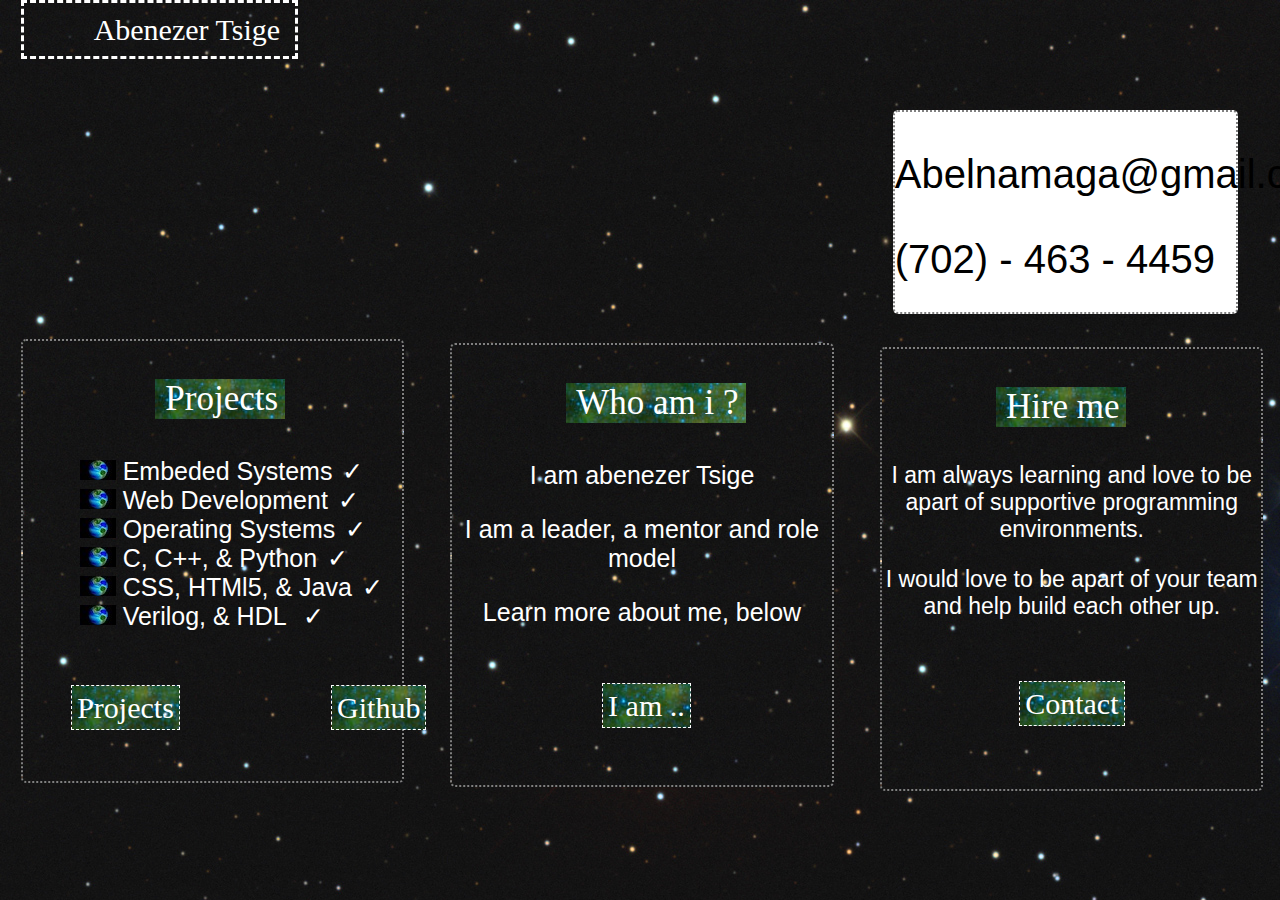
<file: Mysite/hireme.html>
<!DOCTYPE html>
<html lang="en">
<head>
    <meta charset="UTF-8">
     <meta http-equiv="refresh" content="5">
    <title>Abenezer Tsige</title>
    <link rel="stylesheet" href="main.css">
</head>

<body>
	
    <div class="homebox">
         <a class="title-mename" href="main.html">Abenezer Tsige</a>
    </div>
    
    <div class="mycontact">
        <p>Abelnamaga@gmail.com</p>
        <p>(702) - 463 - 4459</p>
    </div>

     <div class="parentBox">

        <div class="projbox">
            <p class="proj"> Projects</p>
                <ul>
                    <li>Embeded Systems</li>  
                    <li>Web Development</li> 
                    <li>Operating Systems</li>  
                    <li>C, C++, & Python</li>
                    <li>CSS, HTMl5, & Java</li>
                    <li>Verilog, & HDL </li>
                </ul>  
        </div>

        <div class="whoamibox">
            <p class="whoami">Who am i ?</p>
            <div class="aboutme">
                <p>I am abenezer Tsige</p>
                <p>I am a leader, a mentor and role model</p> 
                <p>Learn more about me, below</p>
            </div>
        </div>
      

        <div class="hiremebox">
        
            <p class="hireme">Hire me</p>
            <div class="abouthire">
               <p>
                    I am always learning and love to be apart of supportive programming environments.
                </p>
                <p> 
                    I would love to be apart of your team and help build each other up.
                </p>

            </div>
        </div>
    </div>

    <div class="plink">
        <div class="projgit">
                <a class="proj-link" href="projects.html">Projects</a>
                <a class="gitlink" href="https://github.com/Ayertena/SCABY">Github</a> 
            </div>  
        <div class="iambox">
            <a class="iam" href="iam.html">I am ..</a>
        </div>
        <div class="cbox">
            <a class="contact" href="hireme.html">Contact</a>
        </div>
    </div>
    
</body>
</html>
</file>
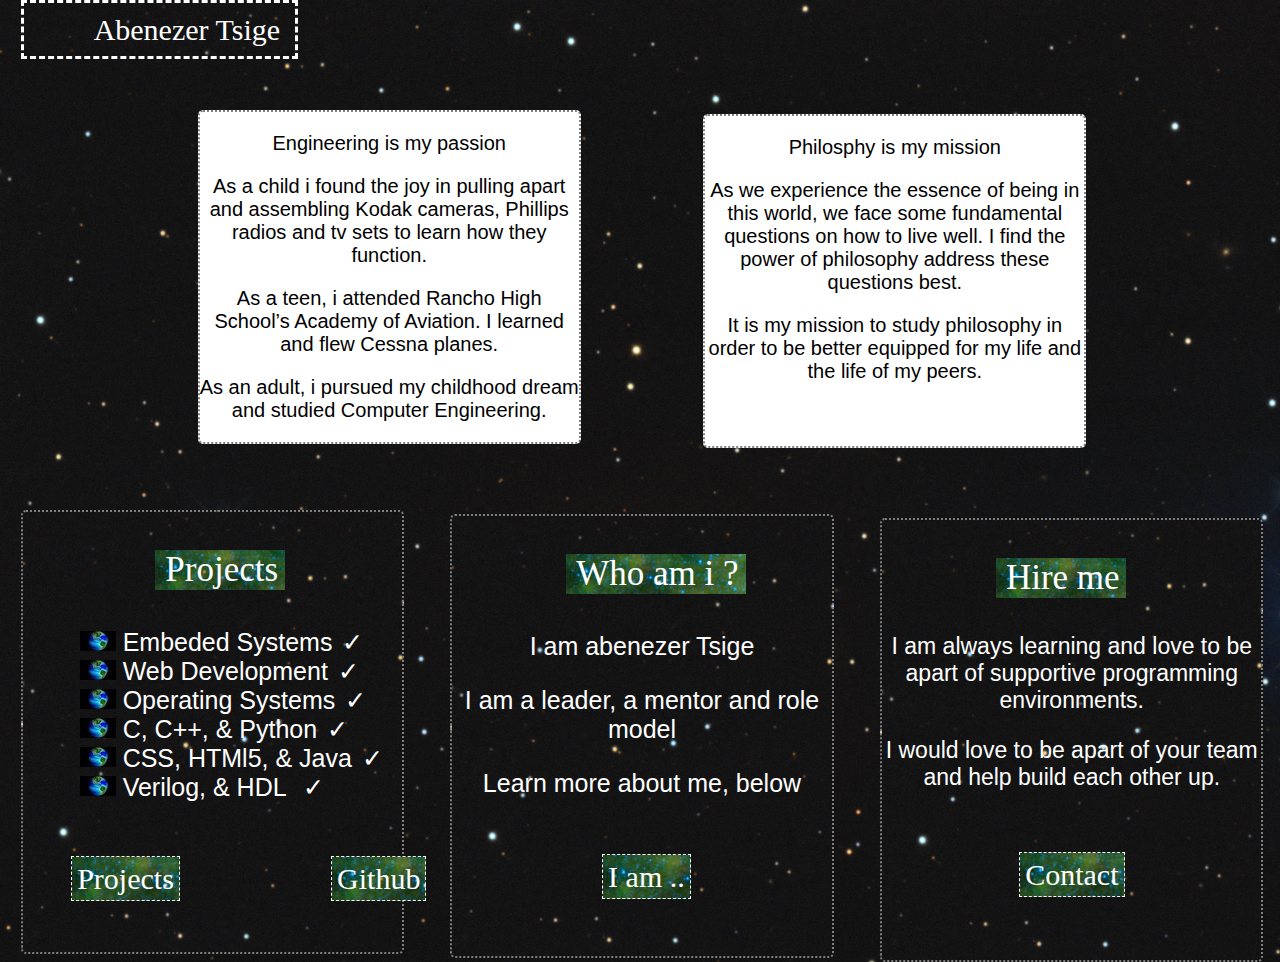
<file: Mysite/iam.html>
<!DOCTYPE html>
<html lang="en">
<head>
    <meta charset="UTF-8">
     <meta http-equiv="refresh" content="3">
    <title>Abenezer Tsige</title>
    <link rel="stylesheet" href="main.css">
</head>

<body>
	
    <div class="homebox">
         <a class="title-mename" href="main.html">Abenezer Tsige</a>
    </div>

    <div class="knowme">
        <div class="passionBox">
            <p class="mypassion">Engineering is my passion</p>
            <div class="passionBody">
                <p> As a child i found the joy in pulling apart and assembling Kodak cameras, Phillips radios and tv sets to learn how they function. </p>
                <p> As a teen, i attended  Rancho High School’s Academy of Aviation.  I learned and flew Cessna planes.
                </p>
                <p> As an adult, i pursued my childhood dream and studied Computer Engineering. 
                </p>
            </div>
        </div>

        <div class="philosphyBox">
            <p class="philosphymission">Philosphy is my mission</p>
            <div class="philioBody">
                <p> As we experience the essence of being in this world, we face some fundamental questions on how to live well. 
                I find the power of philosophy address these questions best.</p>
                <p>
                It is my mission to study philosophy in order to be better equipped for my life and the life of my peers.
                </p>
            </div>
        </div>
    </div>

    <div class="parentBox">

        <div class="projbox">
            <p class="proj"> Projects</p>
                <ul>
                    <li>Embeded Systems</li>  
                    <li>Web Development</li> 
                    <li>Operating Systems</li>  
                    <li>C, C++, & Python</li>
                    <li>CSS, HTMl5, & Java</li>
                    <li>Verilog, & HDL </li>
                </ul>  
        </div>

        <div class="whoamibox">
            <p class="whoami">Who am i ?</p>
            <div class="aboutme">
                <p>I am abenezer Tsige</p>
                <p>I am a leader, a mentor and role model</p> 
                <p>Learn more about me, below</p>
            </div>
        </div>
      

        <div class="hiremebox">
        
            <p class="hireme">Hire me</p>
            <div class="abouthire">
               <p>
                    I am always learning and love to be apart of supportive programming environments.
                </p>
                <p> 
                    I would love to be apart of your team and help build each other up.
                </p>

            </div>
        </div>
    </div>

    <div class="plink">
        <div class="projgit">
                <a class="proj-link" href="projects.html">Projects</a>
                <a class="gitlink" href="https://github.com/Ayertena/SCABY">Github</a> 
            </div>  
        <div class="iambox">
            <a class="iam" href="iam.html">I am ..</a>
        </div>
        <div class="cbox">
            <a class="contact" href="hireme.html">Contact</a>
        </div>
    </div>
    
</body>
</html>
</file>
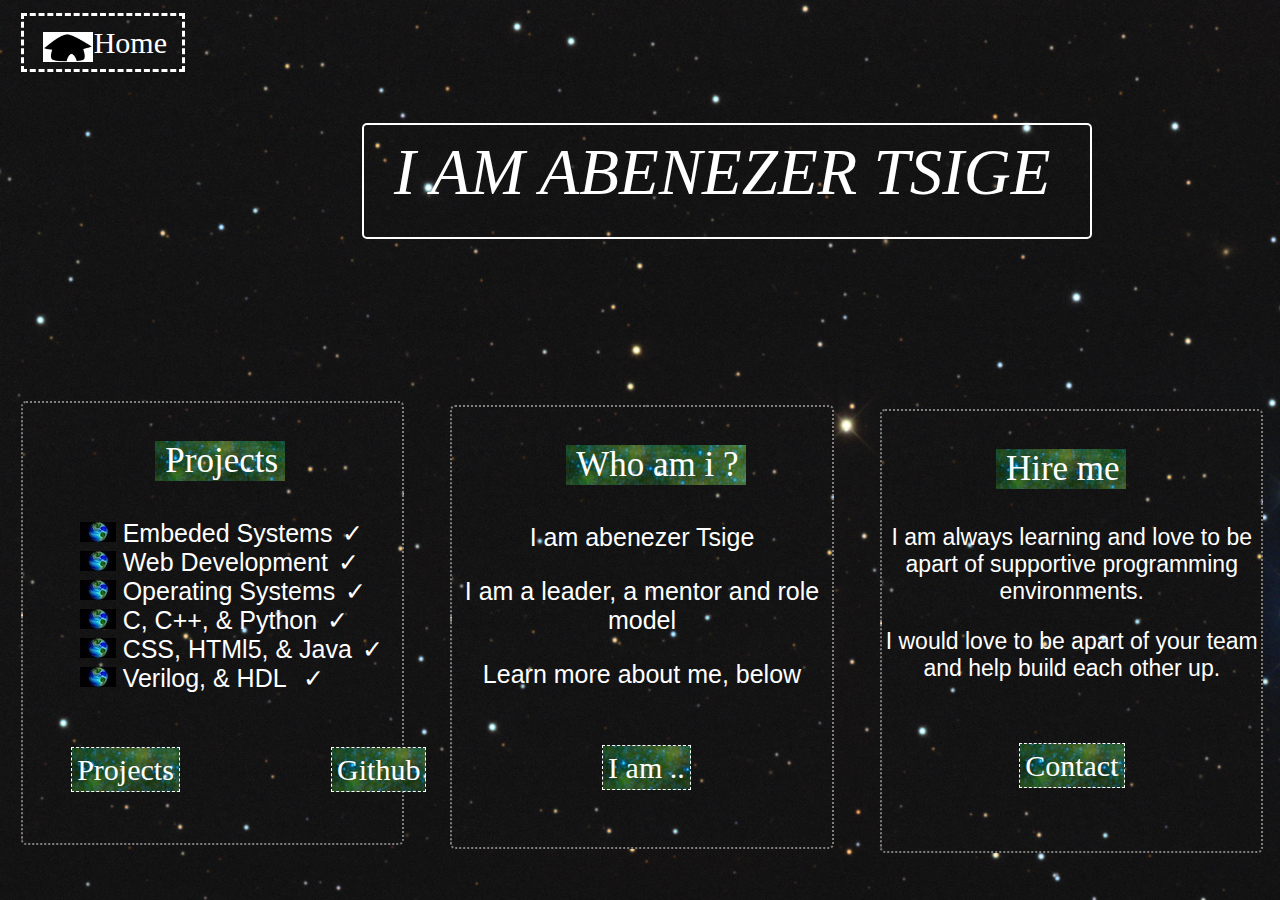
<file: Mysite/main.html>
<!DOCTYPE html>
<html lang="en">
<head>
    <meta charset="UTF-8">
     <meta http-equiv="refresh" content="3">
    <title>Abenezer Tsige</title>
    <link rel="stylesheet" href="main.css">
</head>

<body>

	<img style="margin-bottom: -50px; margin-left: 35px;" src="home.png" width="50" height="30">
    
    <div class="homebox">
         <a class="title-mename" href="main.html">Home</a>
    </div>
  
    <div class="neonNeez">
            <h1 contenteditable spellcheck="false">
                I am Abenezer Tsige
            </h1>
    </div>  

    <div class="parentBox">

        <div class="projbox">
            <p class="proj"> Projects</p>
    			<ul>
    				<li>Embeded Systems</li>  
    				<li>Web Development</li> 
    				<li>Operating Systems</li>  
    				<li>C, C++, & Python</li>
                    <li>CSS, HTMl5, & Java</li>
                    <li>Verilog, & HDL </li>
    			</ul>  
        </div>

        <div class="whoamibox">
            <p class="whoami">Who am i ?</p>
            <div class="aboutme">
                <p>I am abenezer Tsige</p>
                <p>I am a leader, a mentor and role model</p> 
    	   	    <p>Learn more about me, below</p>
            </div>
        </div>
      

        <div class="hiremebox">
        
            <p class="hireme">Hire me</p>
            <div class="abouthire">
               <p>
                    I am always learning and love to be apart of supportive programming environments.
                </p>
                <p> 
                    I would love to be apart of your team and help build each other up.
                </p>

            </div>
        </div>
    </div>

    <div class="plink">
        <div class="projgit">
                <a class="proj-link" href="projects.html">Projects</a>
                <a class="gitlink" href="https://github.com/Ayertena/SCABY">Github</a> 
            </div>  
        <div class="iambox">
            <a class="iam" href="iam.html">I am ..</a>
        </div>
        <div class="cbox">
            <a class="contact" href="hireme.html">Contact</a>
        </div>
    </div>
</body>
</html>
</file>
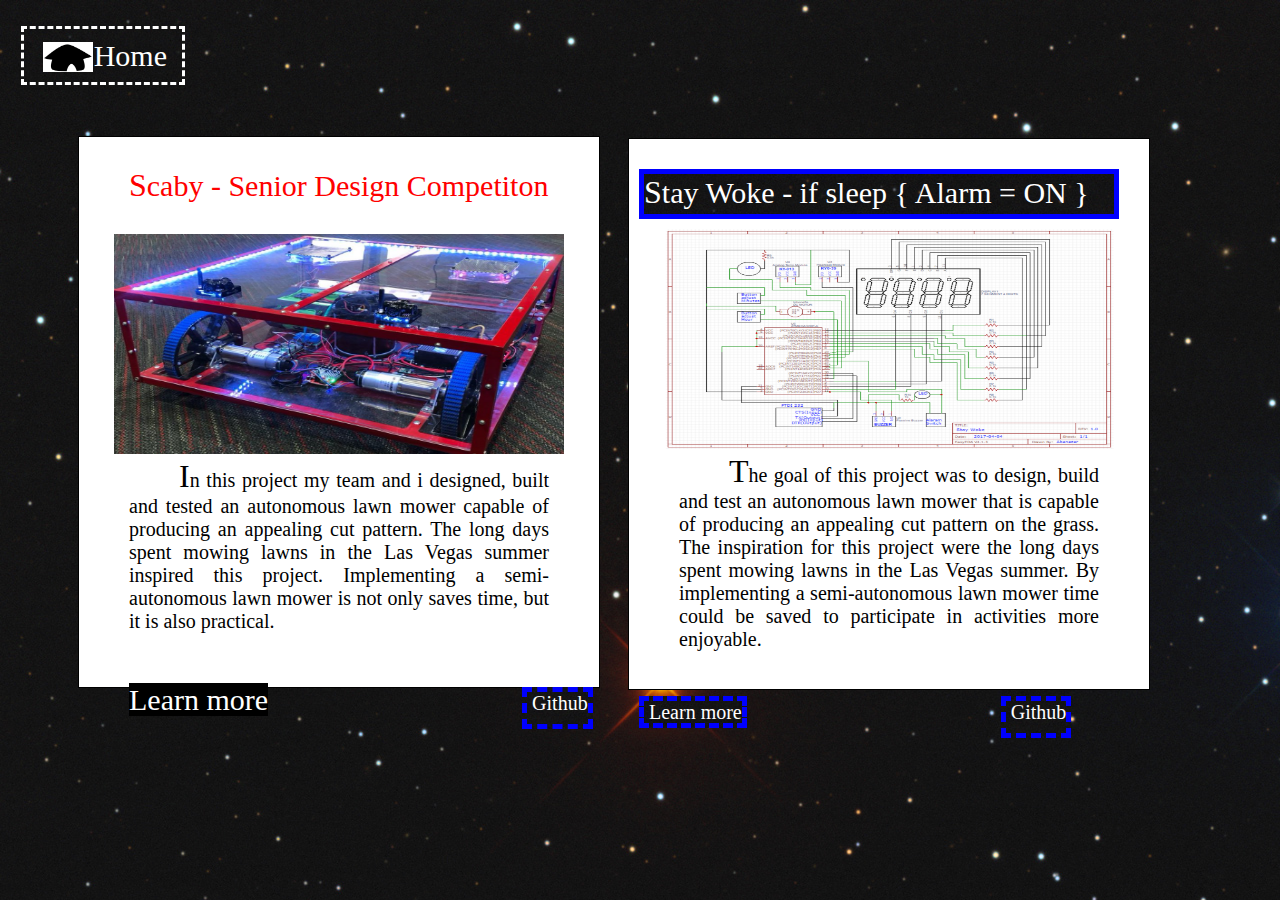
<file: Mysite/projects.html>
<!DOCTYPE html>
<html lang="en">
<head>
    <meta charset="UTF-8">
     <meta http-equiv="refresh" content="">
    <title>Projects</title>
    <link rel="stylesheet" href="projects.css">
</head>

<body>
	
	<img style="margin-bottom: -50px; margin-left: 35px;" src="home.png" width="50" height="30">
	
	<div class="homelink">
		 <a class="title-mename" href="Main.html">Home</a>
	</div>
	
	<div class="proj1">
	
		<p style="color : red; font-size : 30px; margin-left: 50px;">Scaby - Senior Design Competiton</p>

		<img style="margin-bottom: -50px; margin-left: 35px;" src="scaby/fig9.jpg" width="450" height="220">
		
		<p class="abtproj">
			In this project my team and i designed, built and tested an autonomous lawn mower capable of 
			producing an appealing cut pattern. The long days spent mowing lawns in the Las Vegas summer inspired this project. 
			Implementing a semi-autonomous lawn mower is not only saves time, but it is also practical. 
		</p>
		
		<a style=" color:white; font-size: 30px; margin-left: 50px; margin-top: 10px; margin-bottom: -30px; text-decoration : none; background-color: black;" href="scaby.html">Learn more</a>

		<a class="scaby-gitlink" href="https://github.com/Ayertena/SCABY">Github</a>
		
	</div>

	<div class="proj2">
	
		<p class="stay-woke">Stay Woke - if sleep { Alarm = ON } </p>
		
		<img style="margin-top: 60px; margin-bottom: -50px; margin-left: 35px;" src="staywoke/fig1.png" width="450" height="220">

		<p class="abtproj">
			
				The goal of this project was to design, build and test an autonomous lawn mower that is 
			capable of producing an appealing cut pattern on the grass. The inspiration for this project 
			were the long days spent mowing lawns in the Las Vegas summer. By implementing a semi-autonomous 
			lawn mower time could be saved to participate in activities more enjoyable.
		</p>
		
		<a class="swoke-link" href="scaby.html">Learn more</a>
		<a class="swoke-gitlink" href="https://github.com/Ayertena/SCABY">Github</a>
		
	</div>

	
	
</body>
</html>
</file>
<file: Mysite/main.css>
@import url(https://fonts.googleapis.com/css?family=Exo+2:200i);

:root {
  /* Base font size */
  font-size: 5px;   
  
  /* Set neon color */
  --neon-text-color: #f40;
  --neon-border-color: #08f;
}

.neonNeez {		border: 0px dashed black;
           		width  : 730px;
           		height : 300px;
           		margin-top : 5%;
           		margin-bottom: 1.3%;
           		margin-left  : 28%;

}     

h1 {	  font-size: 13rem;
		  font-weight: 200;
		  font-style: italic;
		  color: #fff;
		  padding: 2rem 6rem 5.5rem;
		  border: 0.4rem solid #fff;
		  border-radius: 1rem;
		  text-transform: uppercase;
		  animation: flicker 1.5s infinite alternate;     
}

h1::-moz-selection {
  background-color: var(--neon-border-color);
  color: var(--neon-text-color);
}

h1::selection {
  background-color: var(--neon-border-color);
  color: var(--neon-text-color);
}

h1:focus {
  outline: none;
}

/* Animate neon flicker */
@keyframes flicker {
    
    0%, 19%, 21%, 23%, 25%, 54%, 56%, 100% {
      
        text-shadow:
            -0.2rem -0.2rem 1rem #fff,
            0.2rem 0.2rem 1rem #fff,
            0 0 2rem var(--neon-text-color),
            0 0 4rem var(--neon-text-color),
            0 0 6rem var(--neon-text-color),
            0 0 8rem var(--neon-text-color),
            0 0 10rem var(--neon-text-color);
        
        box-shadow:
            0 0 .5rem #fff,
            inset 0 0 .5rem #fff,
            0 0 2rem var(--neon-border-color),
            inset 0 0 2rem var(--neon-border-color),
            0 0 4rem var(--neon-border-color),
            inset 0 0 4rem var(--neon-border-color);        
    }
    
    20%, 24%, 55% {        
        text-shadow: none;
        box-shadow: none;
    }    
}

body { background-image	: url("space.jpg");
}

a:focus { background : red ; color: white; }
a:hover { background : orange;}

/* Home Box */
.homebox {         border: 0px dashed black;
				   width	: 30%;
				   height	: 10%;
				   margin-top	:	1%;
				   margin-left	:	1%;
				   margin-right	:	1%;
}

.title-mename {    	border : 3px dashed white;
					font-size : 30px ; 
					text-decoration : none ;  
					color : white ;  
					padding-top : 10px;
					padding-left : 70px;
					padding-right : 15px;
					padding-bottom : 10px;
}

.mobius	{	margin-top: 100px;
}

.knowme	{	width: 100%;
}

.passionBox	{	border: 2px dotted grey;
				border-radius: 1rem;
				background-color: white;
				font-family : "Arial";
				font-size : 20px;
				color: black;
				width : 30%;
				height : 330px;
				margin-left : 15%;
				margin-top	: 5%;
				margin-bottom: 100px;
}

.philosphyBox	{	border: 2px dotted grey;
					border-radius: 1rem;
					background-color: white;
					font-family : "Arial";
					font-size : 20px;
					color: black;
					width : 30%;
					height : 330px;
					margin-left : 55%;
					margin-top	: -430px;
					margin-bottom: 100px;			
}

.mypassion	{	text-align: center;
}
.passionBody	{	text-align: center;

}

.philosphymission	{	text-align: center;
}
.philioBody	{	text-align: center;

}

canvas {	position: absolute;
			top: calc(10%);
			left: calc(10%);
			background-image	: url("space.jpg");
}

.parentBox	{ width: 100%; }

.projbox {		border: 2px dotted grey;
				border-radius: 1rem;
				background-image	: url("space.jpg");
				width : 30%;
				height: 440px;
				margin-left : 1%;
				margin-top	: -3%;	
}

.whoamibox {	border: 2px dotted grey;
				border-radius: 1rem;
				background-image	: url("space.jpg");
				width : 30%;
				height: 440px;
				margin-left : 35%;
				margin-top	: -440px;	
}

.hiremebox {	border: 2px dotted grey;
				border-radius: 1rem;
				background-image	: url("space.jpg");
				width : 30%;
				height: 440px;
				margin-left : 69%;
				margin-top	: -440px;
}

.proj {		background-image	: url("stars.jpg");
			color : white ; 
			font-size : 35px ; 	
			height: 40px;
			width: 120px;
			margin-left: 35%;
			margin-top	:	10%;
			padding-left: 10px;
}
		  
	
/* List check box */
ul {
		margin-top:	10%;
		margin-left: 60px;
		list-style-image: url("earth.jpg");
		font-family: "Arial";
		font-size: 25px;
		color: white;

}

ul li:before {	
				list-style-type: circle;
				height: 20px;
				width: 20px;
}

ul li:after {
  content: '✓'; 
  margin-left: 10px;
}


.plink 	{	height: 100%;
}

.projgit	{	margin-left: 5%;
				margin-top: -100px;
}

.iambox	{	margin-top:	-36px; 
			margin-left: 47%;
}

.cbox	{	margin-top:	-36px; 
			margin-left: 80%;
}

.proj-link {
					border : 1px dashed white;
					background-image	: url("stars.jpg");
					font-size : 30px ; 
					text-decoration : none ;  
					color : white ; 
					width : 100px;
					height: 100px; 
					padding-top : 5px;
					padding-left : 5px;
					padding-right : 5px;
					padding-bottom : 5px;

}

.gitlink {
					border : 1px dashed white;
					background-image	: url("stars.jpg");
					font-size : 30px ; 
					text-decoration : none ;  
					color : white ; 
					width : 100px;
					height: 100px; 
					padding-top : 5px;
					padding-left : 5px;
					padding-right : 5px;
					padding-bottom : 5px;
					margin-left: 150px;
}

/* Who am I */
	

.whoami {	background-image	: url("stars.jpg");
			color : white ; 
			font-size : 35px ; 	
			height: 40px;
			width: 170px;
			margin-left: 30%;
			margin-top	:	10%;
			padding-left: 10px;
}

.aboutme {  font-family: "Arial";
			font-size: 25px;
			color: white;
			text-align: center;
			margin-top: 10%;
			
}

.iam {		border : 1px dashed white;
			background-image	: url("stars.jpg");
			font-size : 30px ; 
			text-decoration : none ;  
			color : white ; 
			width : 100px;
			height: 100px; 
			padding-top : 5px;
			padding-left : 5px;
			padding-right : 5px;
			padding-bottom : 5px;		
}


/* Hire me  */


.hireme {	background-image	: url("stars.jpg");
			color : white ; 
			font-size : 35px ; 	
			height: 40px;
			width: 120px;
			margin-left: 30%;
			margin-top	:	10%;
			padding-left: 10px;
}

.abouthire	{	font-family: "Arial";
				font-size: 23px;
				color: white;
				text-align: center;
				margin-top	:	8%;

}
.mycontact	{	
				border: 2px dotted grey;
				border-radius: 1rem;
				background-color: white;
				width : 27%;
				height : 200px;
				font-family : "Arial";
				color: black;
				font-size : 40px;
				margin-top: 5%;
				margin-left: 70%;
				margin-bottom: 5%;

}

.contact	{		border : 1px dashed white;
					background-image	: url("stars.jpg");
					font-size : 30px ; 
					text-decoration : none ;  
					color : white ; 
					width : 100px;
					height: 100px; 
					padding-top : 5px;
					padding-left : 5px;
					padding-right : 5px;
					padding-bottom : 5px;

}
</file>
<file: Mysite/projects.css>
body { background-image	: url("space.jpg");}
/* Home link - my name */
.homelink {        border: 0px dashed black;
				   width	: 30%;
				   height	: 10%;
				   margin-top	:	1%;
				   margin-left	:	1%;
				   margin-right	:	1%;
}

/* Home link - my name */
.title-mename {    	border : 3px dashed white;
					font-size : 30px ; 
					text-decoration : none ;  
					color : white ;  
					padding-top : 10px;
					padding-left : 70px;
					padding-right : 15px;
					padding-bottom : 10px;
}
		  
a:focus { background : red ; color: white; }
a:hover { background : orange;}

/* End of home link */

		  
/* Scaby - first project*/
.proj1 {	border: 1px solid black;
			background: white;
			width : 520px;
			height : 550px;
			margin-left : 70px;
			margin-top: 5%;
}
		
.scaby {	background-image	: url("space.jpg");
			color : white ; 
			font-size : 30px ; 
			border : 5px solid red;	
			height: 40px;
			width: 470px;
			margin-left: 10px;
}

p:first-letter {font-size : xx-large;}

.abstract {	font-family : Times New Roman;
				font-size : 20px;
				margin-left : 19px;	
				color: black;
}

.scaby-link {
					border : 5px dashed blue;
					background-image	: url("space.jpg");
					font-size : 20px ; 
					text-decoration : none ;  
					color : white; 
					width : 110px; 
					padding-top : 0px;
					padding-left : 5px;
					padding-right : 0px;
					padding-bottom : 10px;
					margin-left: 10px;

}

.scaby-gitlink {	border : 5px dashed blue;
					background-image	: url("space.jpg");
					font-size : 20px ; 
					text-decoration : none ;  
					color : white; 
					width : 110px; 
					padding-top : 0px;
					padding-left : 5px;
					padding-right : 0px;
					padding-bottom : 10px;
					margin-left: 250px;

}

/* Stay Woke - second project*/
.proj2 {	border: 1px solid black;
			background: white;
			width : 520px;
			height : 550px;
			margin-left : 620px;
			margin-top: -550px;

}

.stay-woke {	background-image	: url("space.jpg");
				color : white ; 
				font-size : 30px ; 
				border : 5px solid blue;	
				height: 40px;
				width: 470px;
				margin-left: 10px;
				margin-bottom: -50px; 
}
.abtproj {	font-family : Times New Roman;
			font-size : 20px;
			margin: 50px;
			color: black;
			text-indent: 50px;	
			text-align: justify;
}

.swoke-link {
					border : 5px dashed blue;
					background-image	: url("space.jpg");
					font-size : 20px ; 
					text-decoration : none ;  
					color : white ; 
					width : 110px; 
					padding-top : -30px;
					padding-left : 5px;
					padding-right : 0px;
					padding-bottom : -60px;
					margin-left: 10px;

}

.swoke-gitlink {			border : 5px dashed blue;
					background-image	: url("space.jpg");
					font-size : 20px ; 
					text-decoration : none ;  
					color : white ; 
					width : 110px; 
					padding-top : 0px;
					padding-left : 5px;
					padding-right : 0px;
					padding-bottom : 10px;
					margin-left: 250px;


}
</file>
